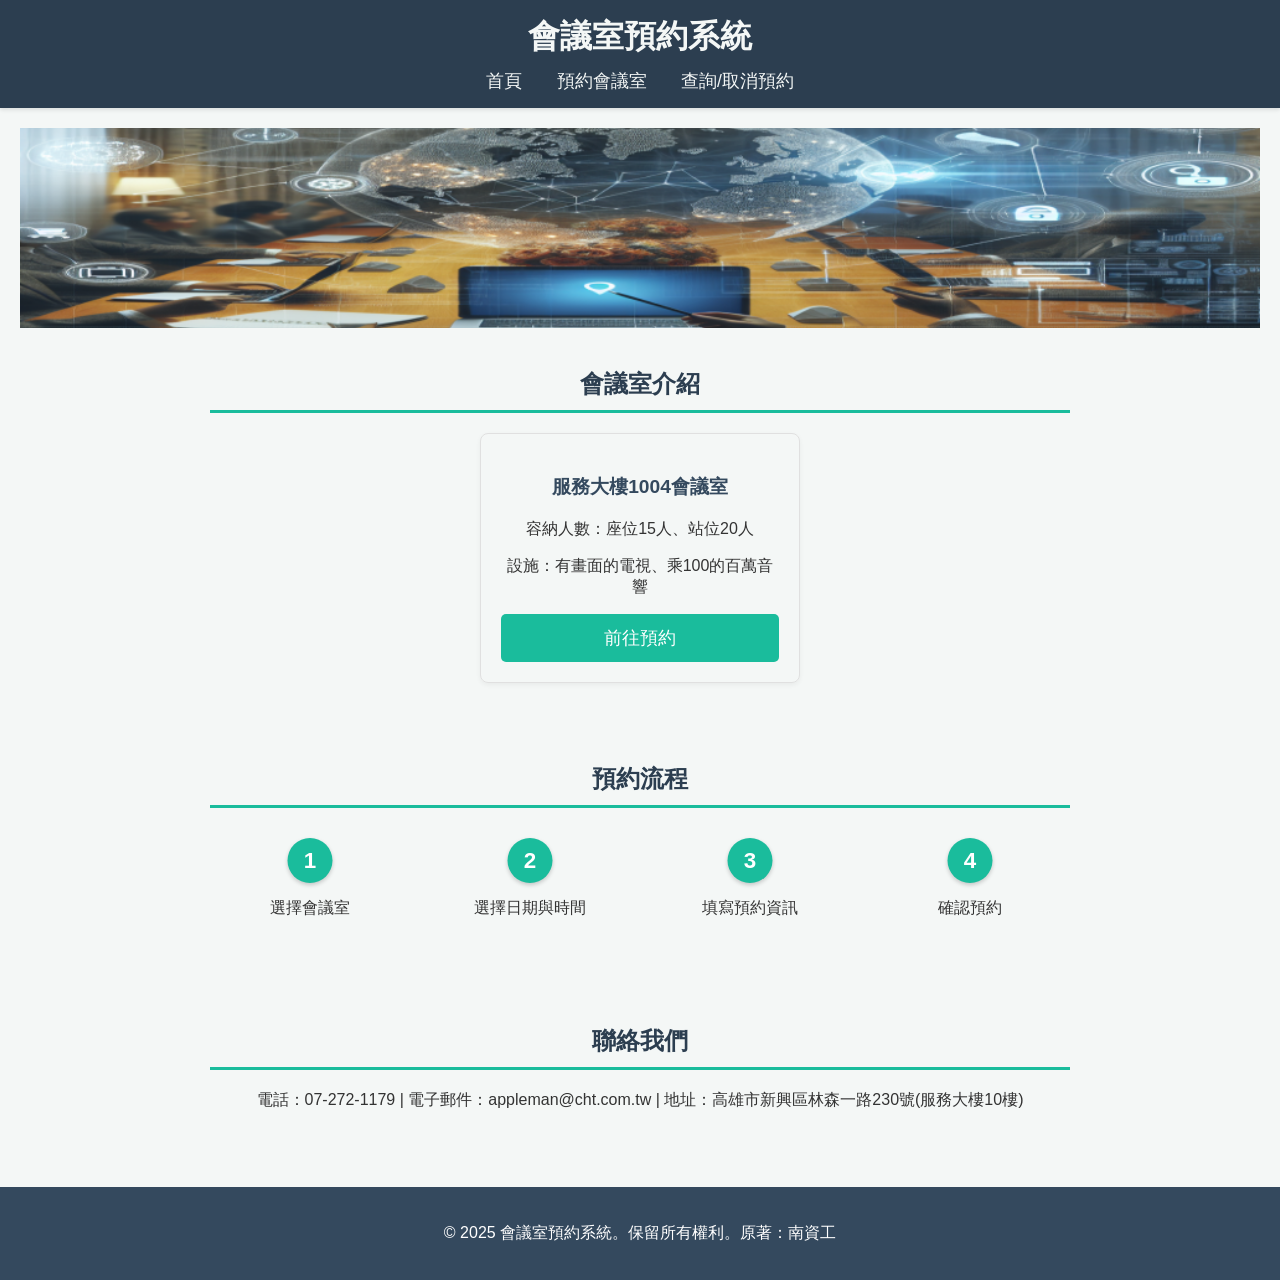
<file: index.html>
<!DOCTYPE html>
<html lang="zh-Hant">

<head>
    <meta charset="UTF-8">
    <meta name="viewport" content="width=device-width, initial-scale=1.0">
    <title>服務大樓1004會議室預約系統</title>
    <link rel="stylesheet" href="styles.css?v=1.0">
</head>

<body>
    <header>
        <h1>會議室預約系統</h1>
        <nav>
            <ul>
                <li><a href="index.html">首頁</a></li>
                <li><a href="reservation1004.html">預約會議室</a></li>
                <li><a href="cancel.html">查詢/取消預約</a></li>
            </ul>
        </nav>
    </header>

    <main>
        <div class="hero"></div>

        <section class="section">
            <h2>會議室介紹</h2>
            <div class="room-list">
                <div class="room">
                    <h3>服務大樓1004會議室</h3>
                    <p>容納人數：座位15人、站位20人</p>
                    <p>設施：有畫面的電視、乘100的百萬音響</p>
                    <a href="reservation1004.html" class="button">前往預約</a>
                </div>
            </div>
        </section>

        <section class="section">
            <h2>預約流程</h2>
            <div class="flow">
                <ol>
                    <li>選擇會議室</li>
                    <li>選擇日期與時間</li>
                    <li>填寫預約資訊</li>
                    <li>確認預約</li>
                </ol>
            </div>
        </section>

        <section class="section contact">
            <h2>聯絡我們</h2>
            <p style="text-align:center;">
                電話：07-272-1179 |
                電子郵件：appleman@cht.com.tw |
                地址：高雄市新興區林森一路230號(服務大樓10樓)
            </p>
        </section>
    </main>

    <footer>
        <p>© 2025 會議室預約系統。保留所有權利。原著：南資工</p>
    </footer>

</body>
</html>
</file>
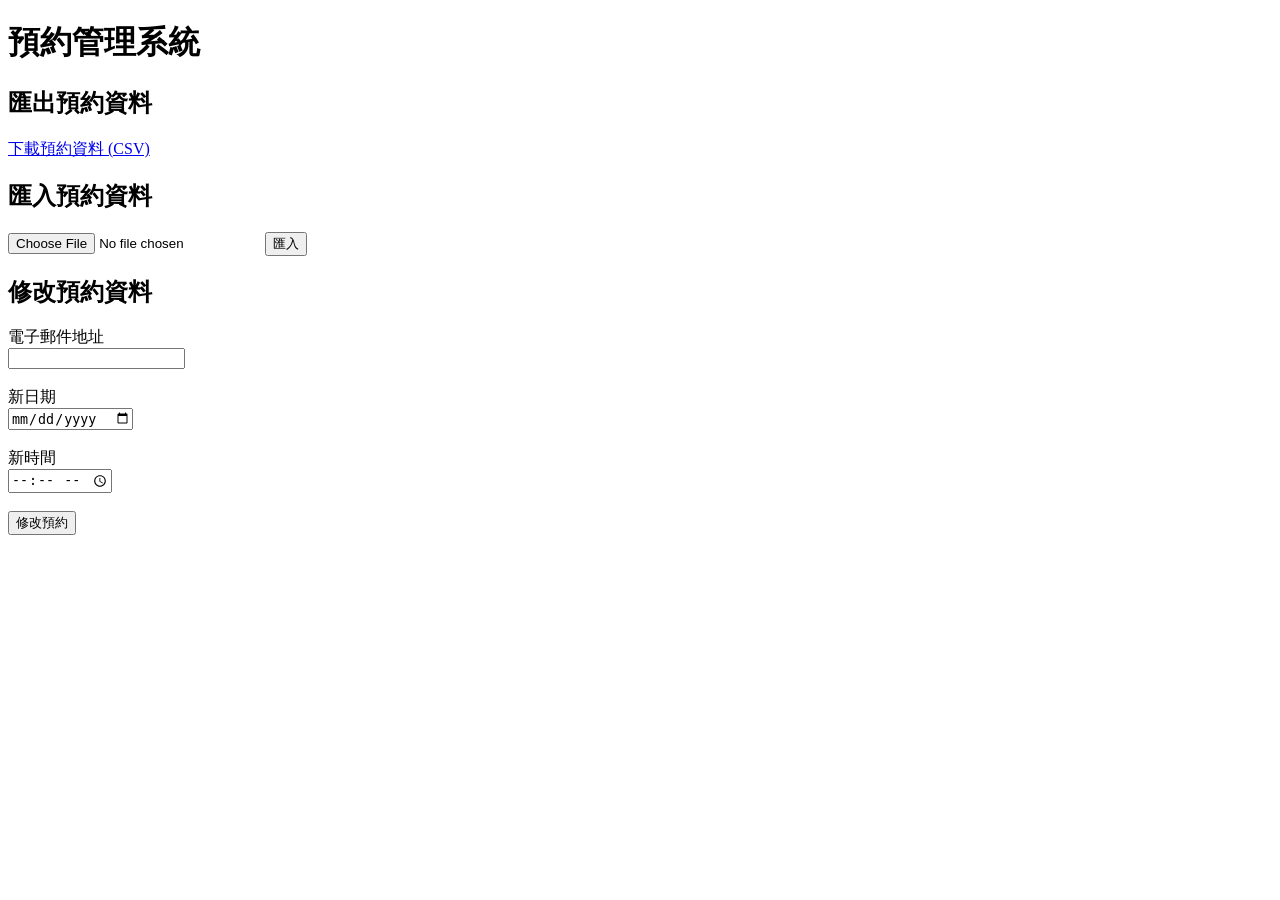
<file: public/index.html>
<!-- public/index.html -->
<!DOCTYPE html>
<html lang="zh-Hant">
<head>
    <meta charset="UTF-8">
    <meta name="viewport" content="width=device-width, initial-scale=1.0">
    <title>預約管理系統</title>
</head>
<body>
    <h1>預約管理系統</h1>

    <h2>匯出預約資料</h2>
    <a href="/export">下載預約資料 (CSV)</a>

    <h2>匯入預約資料</h2>
    <form action="/import" method="post" enctype="multipart/form-data">
        <input type="file" name="file" required>
        <button type="submit">匯入</button>
    </form>

    <h2>修改預約資料</h2>
    <form id="editReservationForm">
        <label for="email">電子郵件地址</label><br>
        <input type="email" id="email" name="email" required><br><br>

        <label for="newDate">新日期</label><br>
        <input type="date" id="newDate" name="newDate" required><br><br>

        <label for="newTime">新時間</label><br>
        <input type="time" id="newTime" name="newTime" required><br><br>

        <button type="submit">修改預約</button>
    </form>

    <script>
        document.getElementById('editReservationForm').onsubmit = function(event) {
            event.preventDefault();
            const formData = new FormData(this);
            fetch('/edit-reservation', {
                method: 'POST',
                body: new URLSearchParams(new FormData(this))
            })
            .then(response => response.text())
            .then(data => alert(data))
            .catch(error => console.error('Error:', error));
        };
    </script>
</body>
</html>
</file>
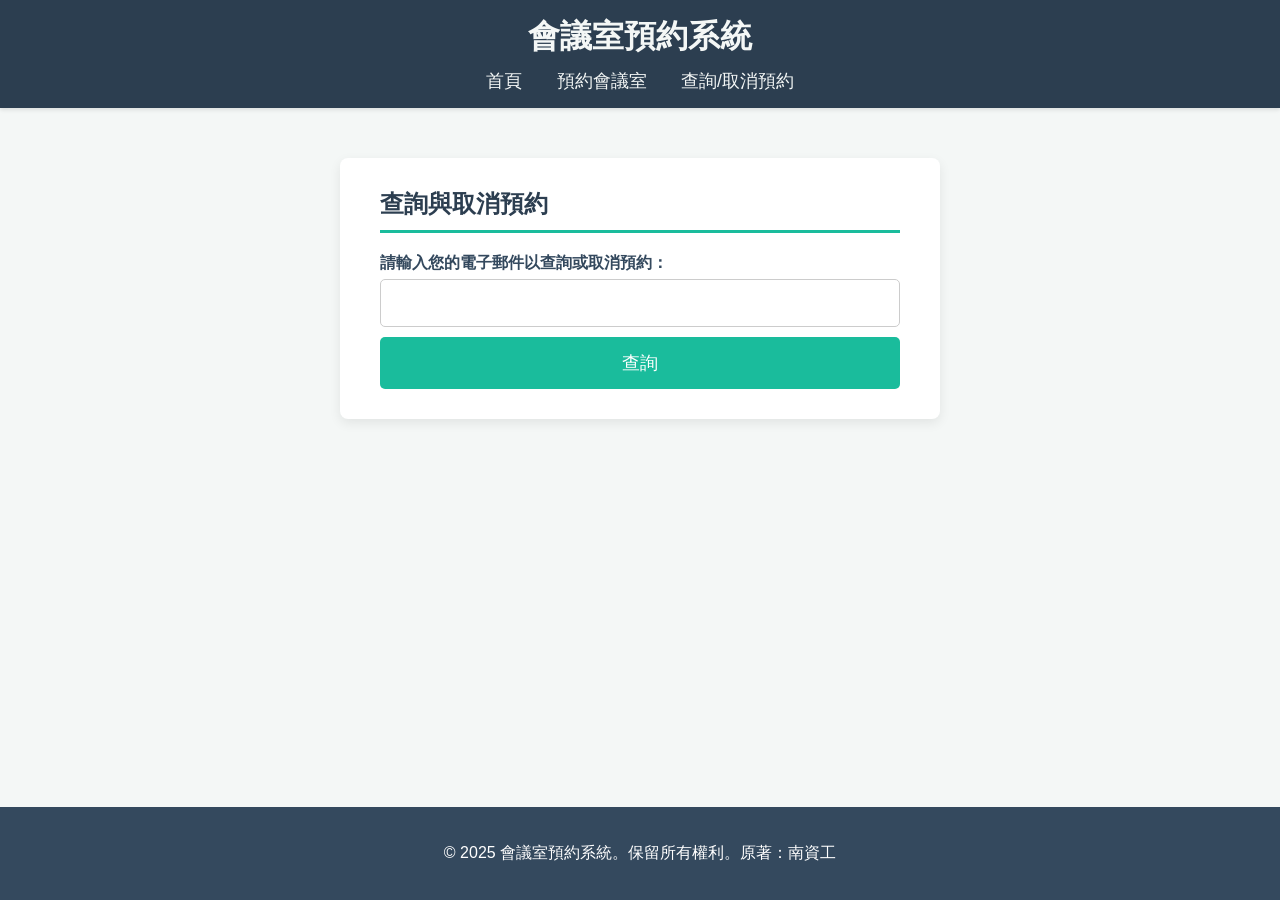
<file: cancel.html>
<!DOCTYPE html>
<html lang="zh-Hant">

<head>
    <meta charset="UTF-8">
    <meta name="viewport" content="width=device-width, initial-scale=1.0">
    <title>取消預約 - 會議室預約系統</title>
    <link rel="stylesheet" href="styles.css?v=1.0">
</head>

<body>
    <header>
        <h1>會議室預約系統</h1>
        <nav>
            <ul>
                <li><a href="index.html">首頁</a></li>
                <li><a href="reservation1004.html">預約會議室</a></li>
                <li><a href="cancel.html">查詢/取消預約</a></li>
            </ul>
        </nav>
    </header>
    <main>
        <div class="container">
            <div class="cancel-reservation-page">
                <h2>查詢與取消預約</h2>
                <form id="cancelForm">
                    <label for="cancelEmailInput">請輸入您的電子郵件以查詢或取消預約：</label>
                    <input type="email" id="cancelEmailInput" name="email" required>
                    <button type="submit">查詢</button>
                </form>
                <div id="userReservations">
                    <!-- 查詢結果將由 JavaScript 動態生成 -->
                </div>
            </div>
        </div>
    </main>
    <footer>
        <p>© 2025 會議室預約系統。保留所有權利。原著：南資工</p>
    </footer>
    <script src="script.js"></script>
</body>

</html>
</file>
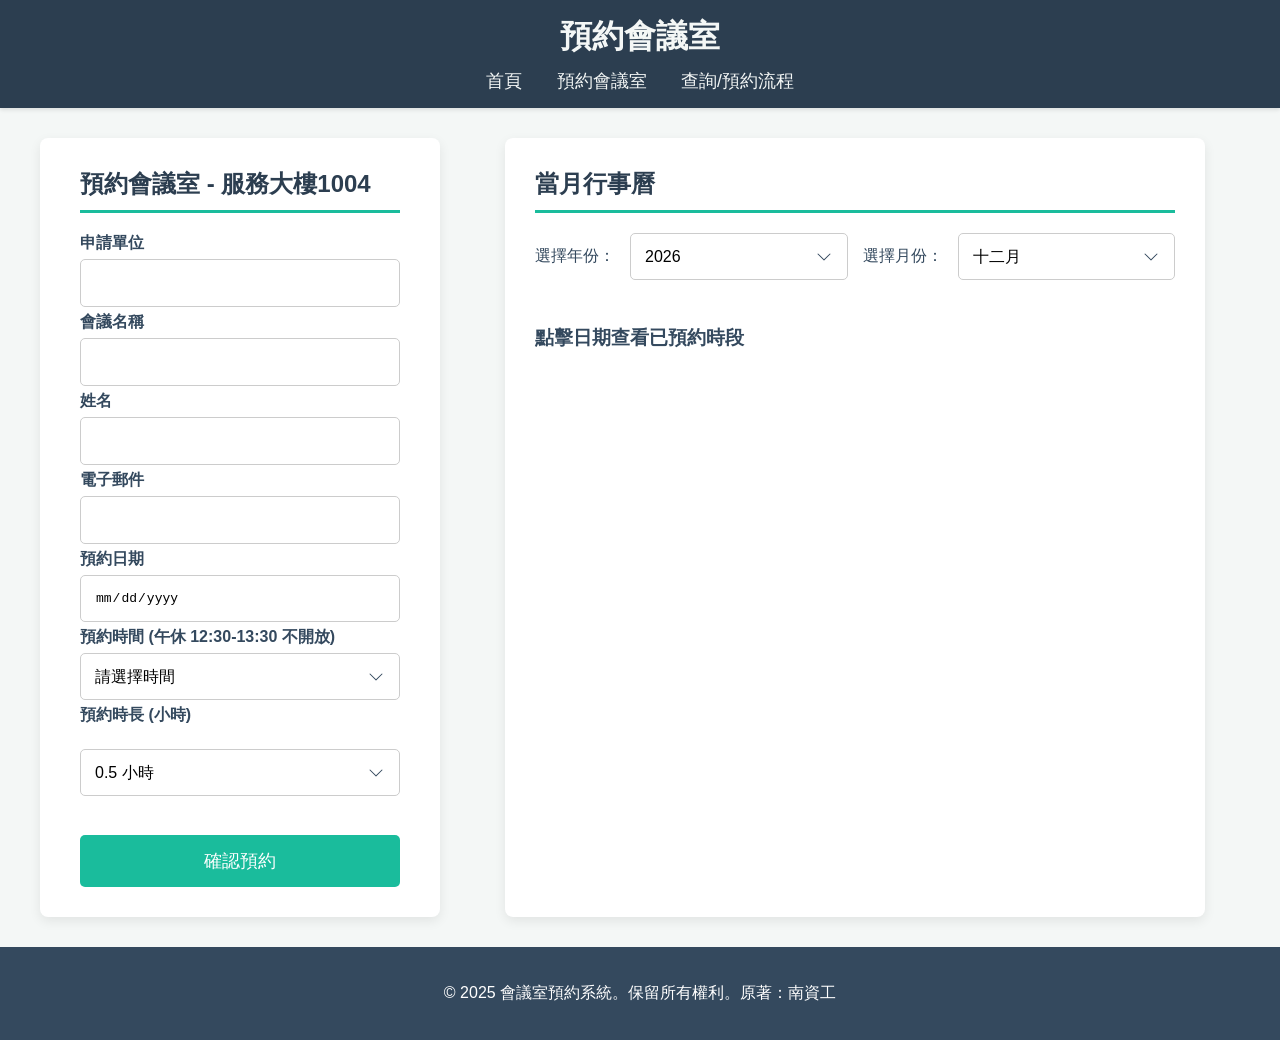
<file: reservation1004.html>
<!DOCTYPE html>
<html lang="zh-Hant">

<head>
    <meta charset="UTF-8">
    <meta name="viewport" content="width=device-width, initial-scale=1.0">
    <title>預約會議室 - 服務大樓1004</title>
    <link rel="stylesheet" href="styles.css?v=1.0">
</head>

<body>
    <header>
        <h1>預約會議室</h1>
        <nav>
            <ul>
                <li><a href="index.html">首頁</a></li>
                <li><a href="reservation1004.html">預約會議室</a></li>
                <li><a href="cancel.html">查詢/預約流程</a></li>
            </ul>
        </nav>
    </header>
    <main>
        <div class="container">
            <!-- Reservation Form Section -->
            <div class="reservation-form">
                <h2>預約會議室 - 服務大樓1004</h2>
                <form id="reservationForm">
                    <label for="unit">申請單位</label>
                    <input type="text" id="unit" name="unit" required><br>

                    <label for="meetingName">會議名稱</label>
                    <input type="text" id="meetingName" name="meetingName" required><br>

                    <label for="name">姓名</label>
                    <input type="text" id="name" name="name" required><br>

                    <label for="email">電子郵件</label>
                    <input type="email" id="email" name="email" required><br>

                    <label for="date">預約日期</label>
                    <input type="date" id="date" name="date" required><br>

                    <label for="time">預約時間 (午休 12:30-13:30 不開放) </label>
                    <select id="time" name="time" required>
                        <option value="">請選擇時間</option>
                        <option value="09:00">09:00</option>
                        <option value="09:30">09:30</option>
                        <option value="10:00">10:00</option>
                        <option value="10:30">10:30</option>
                        <option value="11:00">11:00</option>
                        <option value="11:30">11:30</option>
                        <option value="12:00">12:00</option>
                        <option value="13:30">13:30</option>
                        <option value="14:00">14:00</option>
                        <option value="14:30">14:30</option>
                        <option value="15:00">15:00</option>
                        <option value="15:30">15:30</option>
                        <option value="16:00">16:00</option>
                        <option value="16:30">16:30</option>
                    </select>

                    <label for="duration">預約時長 (小時)</label><br>
                    <select id="duration" name="duration" required>
                        <option value="0.5">0.5 小時</option>
                        <option value="1">1 小時</option>
                        <option value="1.5">1.5 小時</option>
                        <option value="2">2 小時</option>
                        <option value="2.5">2.5 小時</option>
                        <option value="3">3 小時</option>
                        <option value="3.5">3.5 小時</option>
                        <option value="4">4 小時</option>
                    </select>

                    <div id="reservationTime"></div>

                    <button type="submit">確認預約</button>
                </form>
            </div>

            <!-- Calendar Section -->
            <div class="calendar">
                <h2>當月行事曆</h2>
                <div class="calendar-controls">
                    <label for="yearSelect">選擇年份：</label>
                    <select id="yearSelect"></select>
                    <label for="monthSelect">選擇月份：</label>
                    <select id="monthSelect">
                        <option value="0">一月</option>
                        <option value="1">二月</option>
                        <option value="2">三月</option>
                        <option value="3">四月</option>
                        <option value="4">五月</option>
                        <option value="5">六月</option>
                        <option value="6">七月</option>
                        <option value="7">八月</option>
                        <option value="8">九月</option>
                        <option value="9">十月</option>
                        <option value="10">十一月</option>
                        <option value="11">十二月</option>
                    </select>
                </div>
                <div id="calendar">
                    <!-- 行事曆內容將由 JavaScript 動態生成 -->
                </div>
                <div class="reserved-slots-container">
                    <h3>點擊日期查看已預約時段</h3>
                    <div id="reservedSlots"></div>
                </div>
            </div>
        </div>
    </main>

    <script src="script.js"></script>

    <footer>
        <p>© 2025 會議室預約系統。保留所有權利。原著：南資工</p>
    </footer>
</body>

</html>
</file>
<file: styles.css>
/* ==========================================================================
   1. 全域與基本設定 (Global & Base)
   ========================================================================== */

* {
    box-sizing: border-box;
}

body {
    font-family: 'Helvetica Neue', Arial, 'PingFang TC', 'Microsoft JhengHei', sans-serif;
    margin: 0;
    padding: 0;
    color: #333;
    background-color: #f4f7f6;
    display: flex;
    flex-direction: column;
    min-height: 100vh;
}

main {
    flex: 1;
    padding: 20px;
}

h1, h2, h3 {
    margin-top: 0;
}

h2 {
    color: #2c3e50;
    border-bottom: 3px solid #1abc9c;
    padding-bottom: 10px;
    margin-bottom: 20px;
}

h3 {
    margin-top: 20px;
    color: #34495e;
    font-size: 1.2em;
}

a {
    color: #1abc9c;
    text-decoration: none;
}

/* ==========================================================================
   2. 佈局 (Layout)
   ========================================================================== */
header {
    background-color: #2c3e50;
    color: #f4f7f6;
    padding: 15px 20px;
    text-align: center;
    box-shadow: 0 2px 4px rgba(0, 0, 0, 0.1);
}

header h1 {
    margin: 0;
    font-size: 2em;
}

nav ul {
    list-style-type: none;
    padding: 10px 0 0 0;
    margin: 0;
}

nav ul li {
    display: inline;
    margin: 0 15px;
}

nav ul li a {
    color: #f4f7f6;
    font-size: 1.1em;
    transition: color 0.3s;
}

nav ul li a:hover {
    color: #f1d524;
}

/* --- 頁腳 --- */
footer {
    background-color: #34495e;
    color: white;
    text-align: center;
    padding: 20px 0;
    margin-top: auto;
}

/* --- 主要容器 --- */
.container {
    display: flex;
    gap: 30px;
    max-width: 1200px;
    margin: 10px auto;
    /* 允許換行 */
}

/* ==========================================================================
   3. 元件 (Components)
   ========================================================================== */

/* --- 3.1 表單 (Forms) --- */
.reservation-form,
.cancel-reservation-page {
    background: white;
    padding: 30px 40px;
    border-radius: 8px;
    box-shadow: 0 4px 12px rgba(0, 0, 0, 0.08);
    width: 100%;
    max-width: 400px;
    flex: 1;
}

/* --- 取消預約頁面專用樣式 --- */
.cancel-reservation-page {
    max-width: 600px;
    margin: 20px auto;
}

/* 修正：減少群組間距，使表單更緊湊 */
.form-group {
    margin-bottom: 18px;
}

.form-group label {
    display: flex;
    align-items: center;
    gap: 8px;
    font-weight: bold;
    color: #34495e;
    margin-bottom: 10px;
    font-size: 1.1em;
}

/* --- 表單元素 --- */
label {
    display: block;
    margin-top: 5px;
    margin-bottom: 5px;
    font-size: 1em;
    font-weight: bold;
    color: #34495e;
}

/* 輸入框與下拉選單的通用樣式 */
input[type="text"],
input[type="email"],
input[type="date"]{
    width: 100%;
    padding: 14px;
    border: 1px solid #ccc;
    border-radius: 5px;
    transition: border-color 0.3s, box-shadow 0.3s;
    font-size: 1em;
    background-color: #fff;
}

select {
    /* 通用樣式 */
    width: 100%;
    padding: 14px;
    border: 1px solid #ccc;
    border-radius: 5px;
    transition: border-color 0.3s, box-shadow 0.3s;
    font-size: 1em;
    background-color: #fff;

    /* 自訂外觀 */
    -webkit-appearance: none;
    -moz-appearance: none;
    appearance: none;
    background-image: url("data:image/svg+xml,%3Csvg xmlns='http://www.w3.org/2000/svg' width='16' height='16' fill='%2334495e' viewBox='0 0 16 16'%3E%3Cpath fill-rule='evenodd' d='M1.646 4.646a.5.5 0 0 1 .708 0L8 10.293l5.646-5.647a.5.5 0 0 1 .708.708l-6 6a.5.5 0 0 1-.708 0l-6-6a.5.5 0 0 1 0-.708z'/%3E%3C/svg%3E");
    background-repeat: no-repeat;
    background-position: right 15px center;
    background-size: 16px;
    padding-right: 40px; /* 增加右側內邊距，避免文字與箭頭重疊 */
}

input:focus,
select:focus {
    border-color: #1abc9c;
    outline: none;
    box-shadow: 0 0 5px rgba(26, 188, 156, 0.4);
}

/* --- 日期輸入框的特定樣式 --- */
input[type="date"] {
    position: relative;
}

/* 隱藏原生日期圖示 (在支援的瀏覽器中) */
input[type="date"]::-webkit-calendar-picker-indicator {
    opacity: 0;
    cursor: pointer;
    position: absolute;
    top: 0;
    left: 0;
    width: 100%;
    height: 100%;
}

#reservationTime {
    margin-top: 5px;
    margin-bottom: 5px;
    font-weight: bold;
    color: #1c7343;
    min-height: 1.2em;
}

/* --- 3.2 按鈕 (Buttons) --- */
button {
    background-color: #1abc9c;
    color: white;
    padding: 14px 20px;
    border: none;
    border-radius: 5px;
    cursor: pointer;
    width: 100%;
    font-size: 1.1em;
    transition: background-color 0.3s, transform 0.2s;
    margin-top: 10px;
}

button:hover {
    background-color: #16a085;
    transform: translateY(-2px);
}

#userReservations .reservation-item button {
    width: auto;
    /* 按鈕寬度自動 */
    padding: 8px 15px;
    background-color: #e74c3c;
    font-size: 0.9em;
}

#userReservations .reservation-item button:hover {
    background-color: #c0392b;
}

/* --- 行事曆樣式 --- */
.calendar {
    background: white;
    padding: 30px;
    border-radius: 8px;
    box-shadow: 0 4px 12px rgba(0, 0, 0, 0.08);
    width: 100%;
    max-width: 700px;
    margin-left: auto;
    margin-right: auto;
}

.calendar-controls {
    display: flex;
    /* 新增：確保控制項在一行內不換行 */
    flex-wrap: nowrap;
    align-items: center;
    justify-content: center;
    gap: 15px;
    margin-bottom: 25px;
}

.calendar-controls label {
    font-weight: normal;
    flex-shrink: 0;
}

.calendar-controls select {
    min-width: 120px;
}

/* 使用更高權重的選擇器來確保樣式被應用 */
.calendar #calendar {
    display: grid;
    grid-template-columns: repeat(7, 1fr);
    gap: 10px;
}

/* 將星期標頭和日期的通用樣式分開 */
.calendar #calendar .weekdays,
.calendar #calendar .day {
    display: flex;
    align-items: center;
    justify-content: center;
    text-align: center;
    border-radius: 50%;
}

/* 星期標頭 (一、二、三...) 的獨立樣式 */
.calendar #calendar .weekdays {
    font-weight: bold;
    color: #34495e;
    height: 48px;
}

/* 日期 (數字) 的獨立樣式 */
.calendar #calendar .day {
    border: 2px solid transparent;
    cursor: pointer;
    transition: background-color 0.3s, color 0.3s, transform 0.2s;
    font-size: 0.9em;
    width: 100%;
    height: auto;
    aspect-ratio: 1/1; /* 確保每個日期都是正方形 */
    margin: 0 auto;
}

.calendar #calendar .day:hover {
    background-color: #ecf0f1;
    color: #16a085;
    border-color: #1abc9c;
}

/* 新增：讓空白日期不可點擊 */
.calendar #calendar .day.empty {
    background-color: transparent;
    cursor: default;
    pointer-events: none;
}

.calendar #calendar .day.empty:hover {
    background-color: transparent;
    border-color: transparent;
}

.calendar #calendar .day.booked {
    background-color: #e74c3c;
    color: white;
    font-weight: bold;
}

.calendar #calendar .day.booked:hover {
    background-color: #c0392b;
    transform: none;
}

/* --- 3.4 預約列表 (Reservation Lists) --- */
#reservedSlots p,
#userReservations .reservation-item{
    padding: 12px 15px;
    margin: 10px 0;
    border-radius: 5px;
}

#reservedSlots p {
    background: #ecf0f1;
    border-left: 4px solid #3498db;
}

#userReservations .reservation-item {
    border: 1px solid #ddd;
    display: flex;
    justify-content: space-between;
    align-items: center;
    gap: 15px;
}

#userReservations .reservation-item p {
    margin: 0;
    font-weight: 500;
}

#cancelMessage {
    margin-top: 20px;
    font-weight: bold;
    font-size: 1.1em;
    text-align: center;
    padding: 10px;
    border-radius: 5px;
}

/* --- 3.5 首頁區塊 (Homepage Sections) --- */
.hero {
    background-image: url('background.png');
    /* 替換為你的背景圖片 */
    background-size: cover;
    background-position: center;
    color: white;
    padding: 100px 20px;
    text-align: center;
    text-shadow: 2px 2px 4px rgba(0, 0, 0, 0.5);
}

.section {
    padding: 40px 20px;
    max-width: 900px;
    margin: 0 auto;
}

.section h2 {
    text-align: center;
}

.room-list {
    display: flex;
    flex-wrap: wrap;
    justify-content: space-around;
    gap: 20px;
}

.room {
    border: 1px solid #e0e0e0;
    border-radius: 8px;
    padding: 20px;
    width: 320px;
    box-shadow: 0 2px 5px rgba(0,0,0,0.05);
    text-align: center;
}

.room .button {
    display: inline-block;
    padding: 12px 20px;
    border: none;
    border-radius: 5px;
    cursor: pointer;
    font-size: 1.1em;
    color: white;
    justify-content: center;
    background-color: #1abc9c;
    width: 100%;
}
.room .button:hover {
    background-color: #0056b3;
    transform: translateY(-2px);
}

.flow ol {
    list-style-type: none;
    counter-reset: step-counter;
    padding-left: 0;
    display: flex;
    justify-content: space-around;
    flex-wrap: wrap;
    gap: 20px;
}

.flow li {
    counter-increment: step-counter;
    margin: 10px;
    position: relative;
    padding-top: 60px;
    width: 150px;
    text-align: center;
}

.flow li::before {
    content: counter(step-counter);
    position: absolute;
    top: 0;
    left: 50%;
    transform: translateX(-50%);
    width: 45px;
    height: 45px;
    background-color: #1abc9c;
    color: white;
    border-radius: 50%;
    display: flex;
    align-items: center;
    justify-content: center;
    font-weight: bold;
    font-size: 1.4em;
    box-shadow: 0 2px 4px rgba(0, 0, 0, 0.2);
}

/* ==========================================================================
   新增區塊：禁用狀態的視覺回饋 (Disabled State Visual Feedback)
   ========================================================================== */
/* 當任何輸入框或按鈕被禁用時的通用樣式 */
input:disabled,
button:disabled,
select:disabled {
    /* 1. 滑鼠移過去時，顯示「禁止」圖示 */
    cursor: not-allowed;
    
    /* 2. 讓元素看起來有點半透明、褪色，是表示「不可用」的常見手法 */
    opacity: 0.6;
}

/* 3. 特別針對被禁用的按鈕，改變其背景顏色為灰色 */
button:disabled,
button:disabled:hover { /* 同時設定 hover 狀態，確保滑鼠移過去時顏色不會變回去 */
    background-color: #bdc3c7; /* 一個中性的灰色 */
    transform: none; /* 取消 hover 時的上浮效果 */
    box-shadow: none; /* 取消陰影 */
}


/* ==========================================================================
   4. 響應式設計 (Media Queries)
   ========================================================================== */

/* 當螢幕寬度小於等於 768px 時 (通常為平板或手機) */
@media (max-width: 992px) {
    .container {
        flex-direction: column;
    }

    .calendar {
        order: 1;
        /* 在手機版上，將行事曆移到最上面 */
    }
}

@media (max-width: 480px) {
    header {
        padding: 15px;
    }
    nav ul li {
        margin: 0 8px;
    }
    main {
        padding: 10px;
    }
    .reservation-form,
    .calendar,
    .cancel-reservation-page {
        padding: 20px;
    }
    .day {
        width: 40px;
        height: 40px;
        font-size: 1em;
    }
    .weekdays {
        height: 40px;
    }
    .calendar-controls {
        flex-direction: column;
        gap: 10px;
    }
}
</file>
